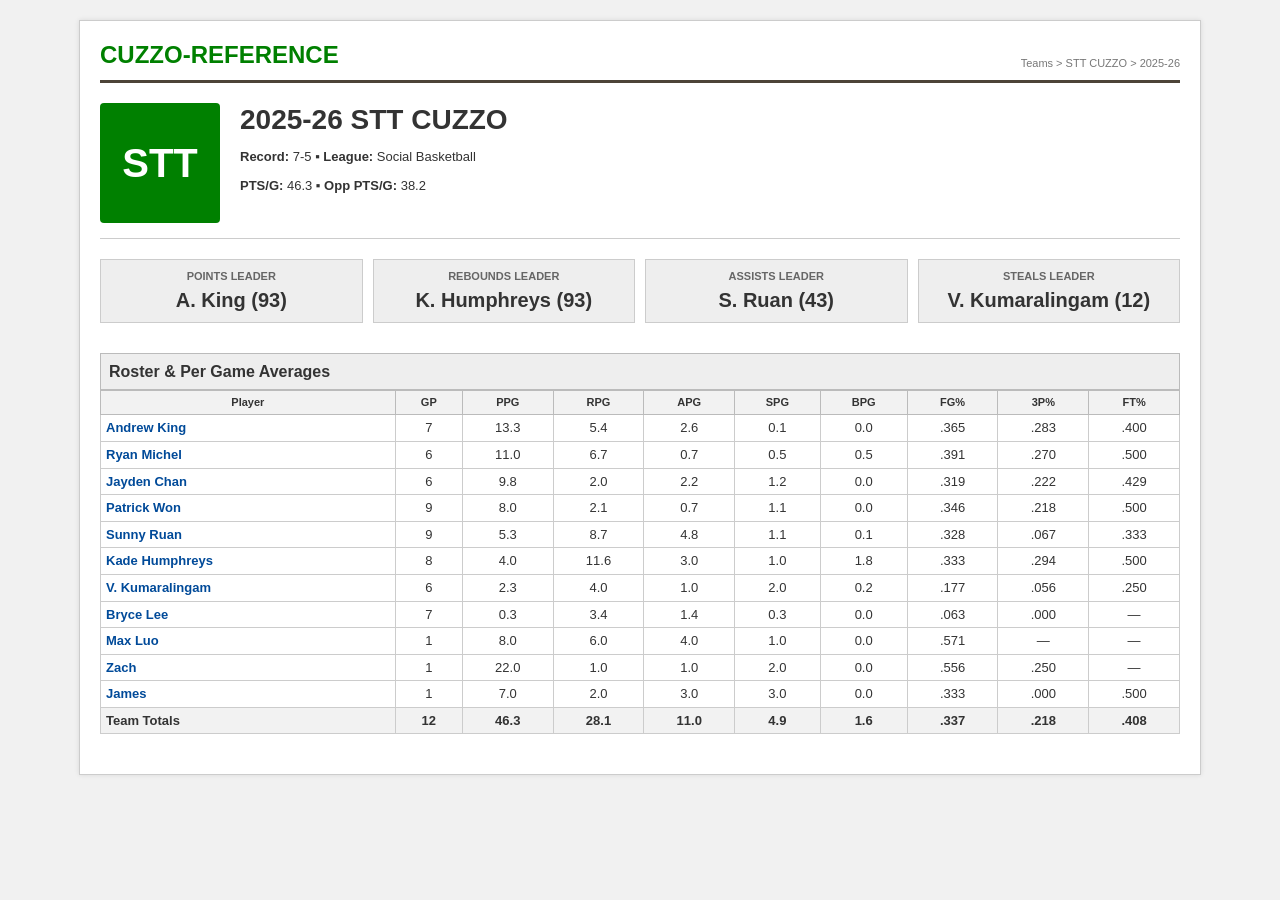
<file: index.html>
<!DOCTYPE html>
<html lang="en">
<head>
    <meta charset="UTF-8">
    <title>2025-26 STT CUZZO Roster and Stats | Cuzzo-Reference</title>
    <link rel="stylesheet" href="style.css">
</head>
<body>
<div id="wrap">
    <div id="header">
        <a href="index.html" class="logo">CUZZO-REFERENCE</a>
        <div class="breadcrumbs">Teams > STT CUZZO > 2025-26</div>
    </div>

    <div id="meta">
        <div class="team-logo">STT</div>
        <div class="meta-details">
            <h1>2025-26 STT CUZZO</h1>
            <p><strong>Record:</strong> 7-5 ▪ <strong>League:</strong> Social Basketball</p>
            <p><strong>PTS/G:</strong> 46.3 ▪ <strong>Opp PTS/G:</strong> 38.2</p>
        </div>
    </div>

    <div class="stats_pullout">
        <div class="pullout-item"><strong>Points Leader</strong><p>A. King (93)</p></div>
        <div class="pullout-item"><strong>Rebounds Leader</strong><p>K. Humphreys (93)</p></div>
        <div class="pullout-item"><strong>Assists Leader</strong><p>S. Ruan (43)</p></div>
        <div class="pullout-item"><strong>Steals Leader</strong><p>V. Kumaralingam (12)</p></div>
    </div>

    <div class="section_heading">Roster & Per Game Averages</div>
    <table class="stats_table">
        <thead>
            <tr><th>Player</th><th>GP</th><th>PPG</th><th>RPG</th><th>APG</th><th>SPG</th><th>BPG</th><th>FG%</th><th>3P%</th><th>FT%</th></tr>
        </thead>
        <tbody>
            <tr><td class="left bold"><a href="players/king.html">Andrew King</a></td><td>7</td><td>13.3</td><td>5.4</td><td>2.6</td><td>0.1</td><td>0.0</td><td>.365</td><td>.283</td><td>.400</td></tr>
            <tr><td class="left bold"><a href="players/michel.html">Ryan Michel</a></td><td>6</td><td>11.0</td><td>6.7</td><td>0.7</td><td>0.5</td><td>0.5</td><td>.391</td><td>.270</td><td>.500</td></tr>
            <tr><td class="left bold"><a href="players/chan.html">Jayden Chan</a></td><td>6</td><td>9.8</td><td>2.0</td><td>2.2</td><td>1.2</td><td>0.0</td><td>.319</td><td>.222</td><td>.429</td></tr>
            <tr><td class="left bold"><a href="players/won.html">Patrick Won</a></td><td>9</td><td>8.0</td><td>2.1</td><td>0.7</td><td>1.1</td><td>0.0</td><td>.346</td><td>.218</td><td>.500</td></tr>
            <tr><td class="left bold"><a href="players/ruan.html">Sunny Ruan</a></td><td>9</td><td>5.3</td><td>8.7</td><td>4.8</td><td>1.1</td><td>0.1</td><td>.328</td><td>.067</td><td>.333</td></tr>
            <tr><td class="left bold"><a href="players/humphreys.html">Kade Humphreys</a></td><td>8</td><td>4.0</td><td>11.6</td><td>3.0</td><td>1.0</td><td>1.8</td><td>.333</td><td>.294</td><td>.500</td></tr>
            <tr><td class="left bold"><a href="players/kumaralingam.html">V. Kumaralingam</a></td><td>6</td><td>2.3</td><td>4.0</td><td>1.0</td><td>2.0</td><td>0.2</td><td>.177</td><td>.056</td><td>.250</td></tr>
            <tr><td class="left bold"><a href="players/lee.html">Bryce Lee</a></td><td>7</td><td>0.3</td><td>3.4</td><td>1.4</td><td>0.3</td><td>0.0</td><td>.063</td><td>.000</td><td>—</td></tr>
            <tr><td class="left bold"><a href="players/luo.html">Max Luo</a></td><td>1</td><td>8.0</td><td>6.0</td><td>4.0</td><td>1.0</td><td>0.0</td><td>.571</td><td>—</td><td>—</td></tr>
            <tr><td class="left bold"><a href="players/zach.html">Zach</a></td><td>1</td><td>22.0</td><td>1.0</td><td>1.0</td><td>2.0</td><td>0.0</td><td>.556</td><td>.250</td><td>—</td></tr>
            <tr><td class="left bold"><a href="players/james.html">James</a></td><td>1</td><td>7.0</td><td>2.0</td><td>3.0</td><td>3.0</td><td>0.0</td><td>.333</td><td>.000</td><td>.500</td></tr>
        </tbody>
        <tfoot>
            <tr><td class="left">Team Totals</td><td>12</td><td>46.3</td><td>28.1</td><td>11.0</td><td>4.9</td><td>1.6</td><td>.337</td><td>.218</td><td>.408</td></tr>
        </tfoot>
    </table>
</div>
</body>
</html>
</file>
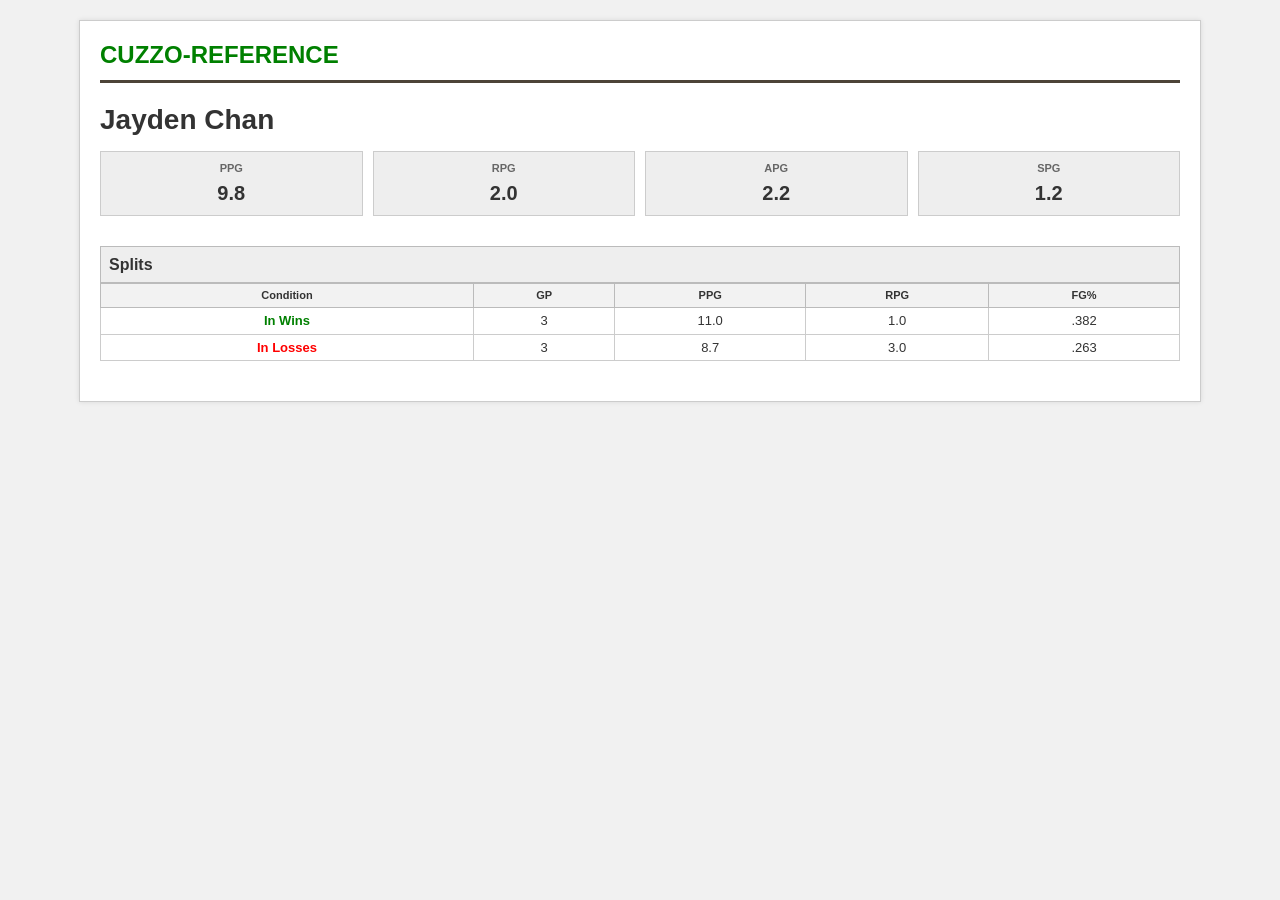
<file: players/players:chan.html>
<!DOCTYPE html><html><head><meta charset="UTF-8"><title>Jayden Chan Stats</title><link rel="stylesheet" href="../style.css"></head>
<body><div id="wrap"><div id="header"><a href="../index.html" class="logo">CUZZO-REFERENCE</a></div>
<h1>Jayden Chan</h1><div class="stats_pullout">
<div class="pullout-item"><strong>PPG</strong><p>9.8</p></div><div class="pullout-item"><strong>RPG</strong><p>2.0</p></div>
<div class="pullout-item"><strong>APG</strong><p>2.2</p></div><div class="pullout-item"><strong>SPG</strong><p>1.2</p></div></div>
<div class="section_heading">Splits</div><table class="stats_table"><thead><tr><th>Condition</th><th>GP</th><th>PPG</th><th>RPG</th><th>FG%</th></tr></thead>
<tbody><tr><td class="win">In Wins</td><td>3</td><td>11.0</td><td>1.0</td><td>.382</td></tr><tr><td class="loss">In Losses</td><td>3</td><td>8.7</td><td>3.0</td><td>.263</td></tr></tbody></table></div></body></html>
</file>
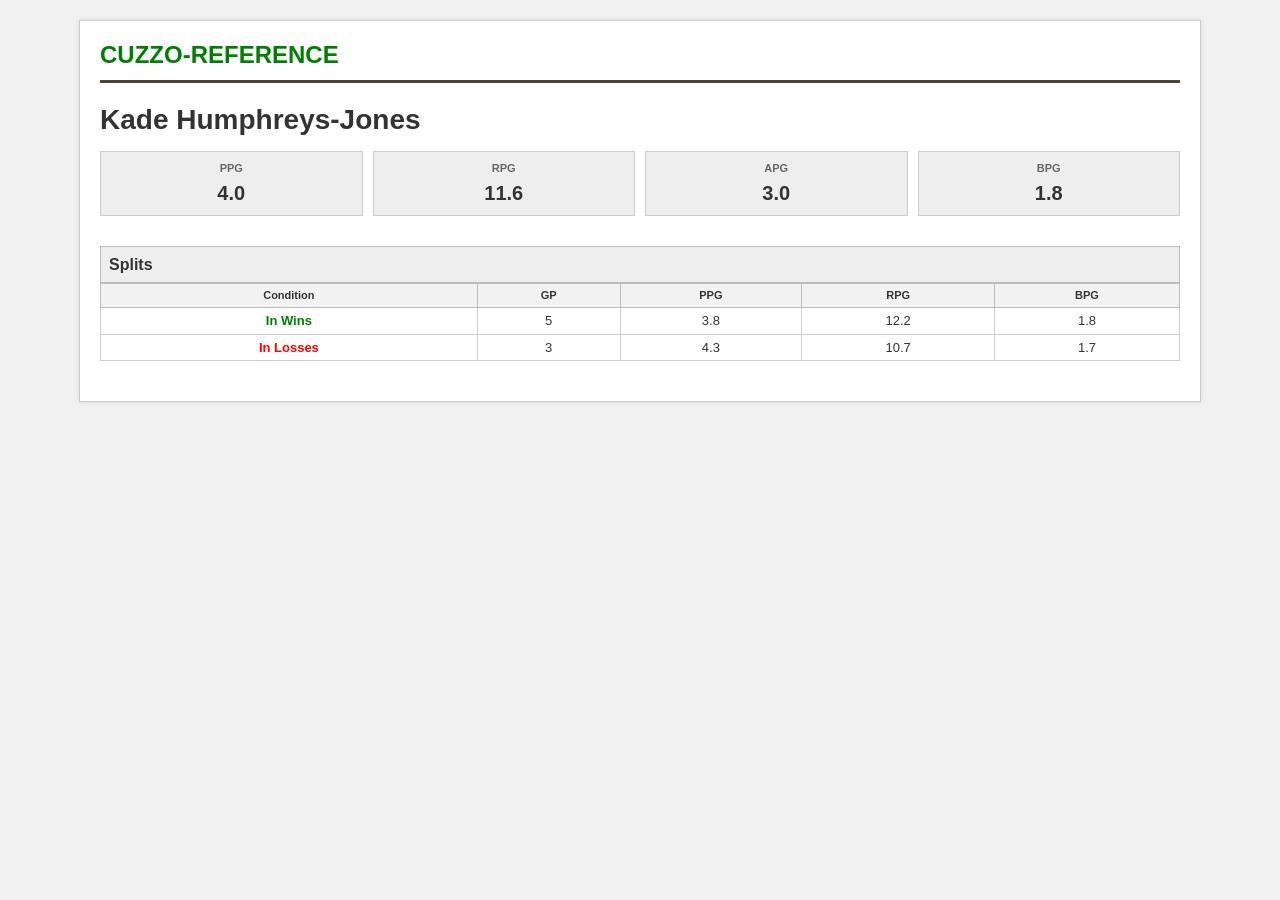
<file: players/players:humphreys.html>
<!DOCTYPE html><html><head><meta charset="UTF-8"><title>Kade Humphreys Stats</title><link rel="stylesheet" href="../style.css"></head>
<body><div id="wrap"><div id="header"><a href="../index.html" class="logo">CUZZO-REFERENCE</a></div>
<h1>Kade Humphreys-Jones</h1><div class="stats_pullout">
<div class="pullout-item"><strong>PPG</strong><p>4.0</p></div><div class="pullout-item"><strong>RPG</strong><p>11.6</p></div>
<div class="pullout-item"><strong>APG</strong><p>3.0</p></div><div class="pullout-item"><strong>BPG</strong><p>1.8</p></div></div>
<div class="section_heading">Splits</div><table class="stats_table"><thead><tr><th>Condition</th><th>GP</th><th>PPG</th><th>RPG</th><th>BPG</th></tr></thead>
<tbody><tr><td class="win">In Wins</td><td>5</td><td>3.8</td><td>12.2</td><td>1.8</td></tr><tr><td class="loss">In Losses</td><td>3</td><td>4.3</td><td>10.7</td><td>1.7</td></tr></tbody></table></div></body></html>
</file>
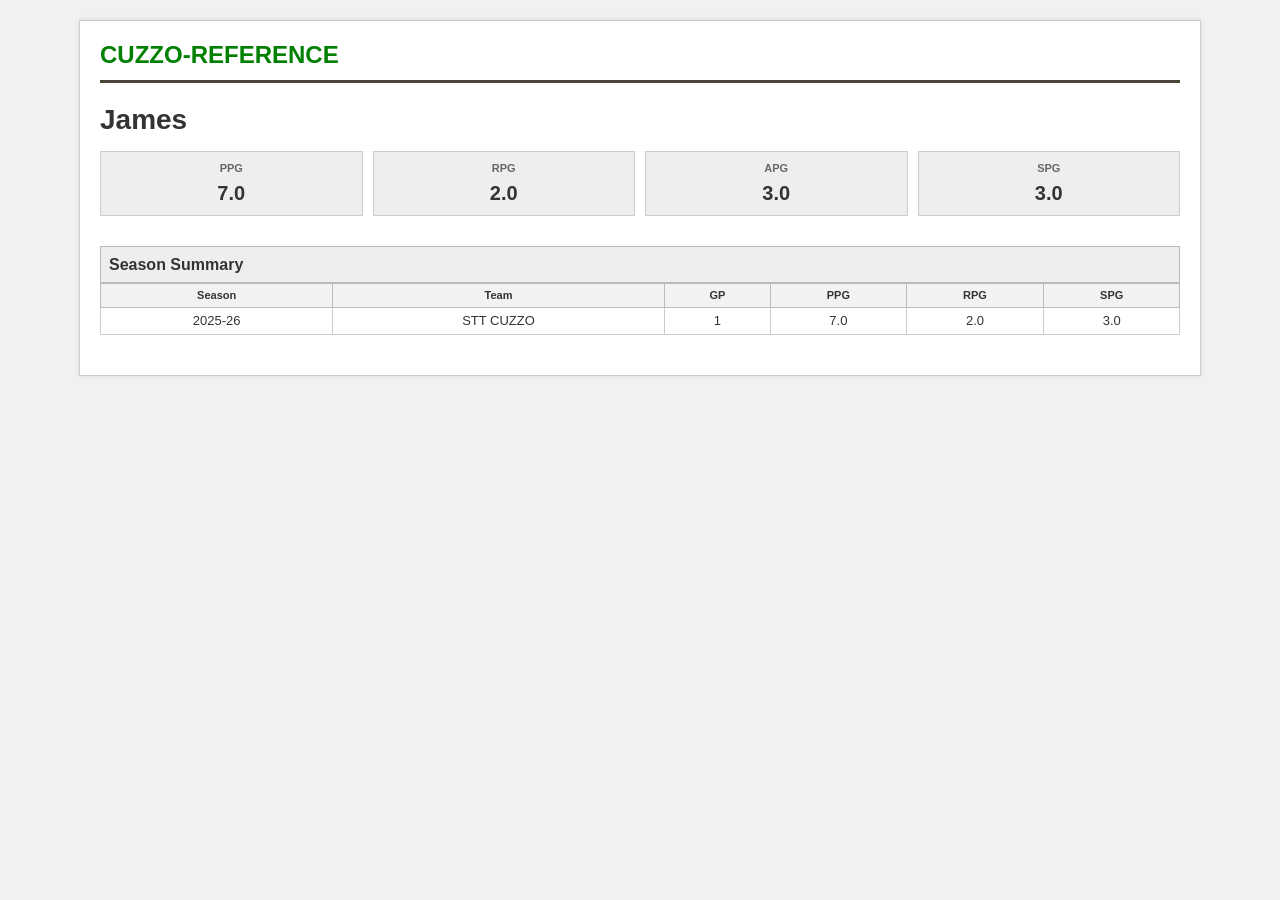
<file: players/players:james.html>
<!DOCTYPE html><html><head><meta charset="UTF-8"><title>James Stats</title><link rel="stylesheet" href="../style.css"></head>
<body><div id="wrap"><div id="header"><a href="../index.html" class="logo">CUZZO-REFERENCE</a></div>
<h1>James</h1><div class="stats_pullout">
<div class="pullout-item"><strong>PPG</strong><p>7.0</p></div><div class="pullout-item"><strong>RPG</strong><p>2.0</p></div>
<div class="pullout-item"><strong>APG</strong><p>3.0</p></div><div class="pullout-item"><strong>SPG</strong><p>3.0</p></div></div>
<div class="section_heading">Season Summary</div><table class="stats_table"><thead><tr><th>Season</th><th>Team</th><th>GP</th><th>PPG</th><th>RPG</th><th>SPG</th></tr></thead>
<tbody><tr><td>2025-26</td><td>STT CUZZO</td><td>1</td><td>7.0</td><td>2.0</td><td>3.0</td></tr></tbody></table></div></body></html>
</file>
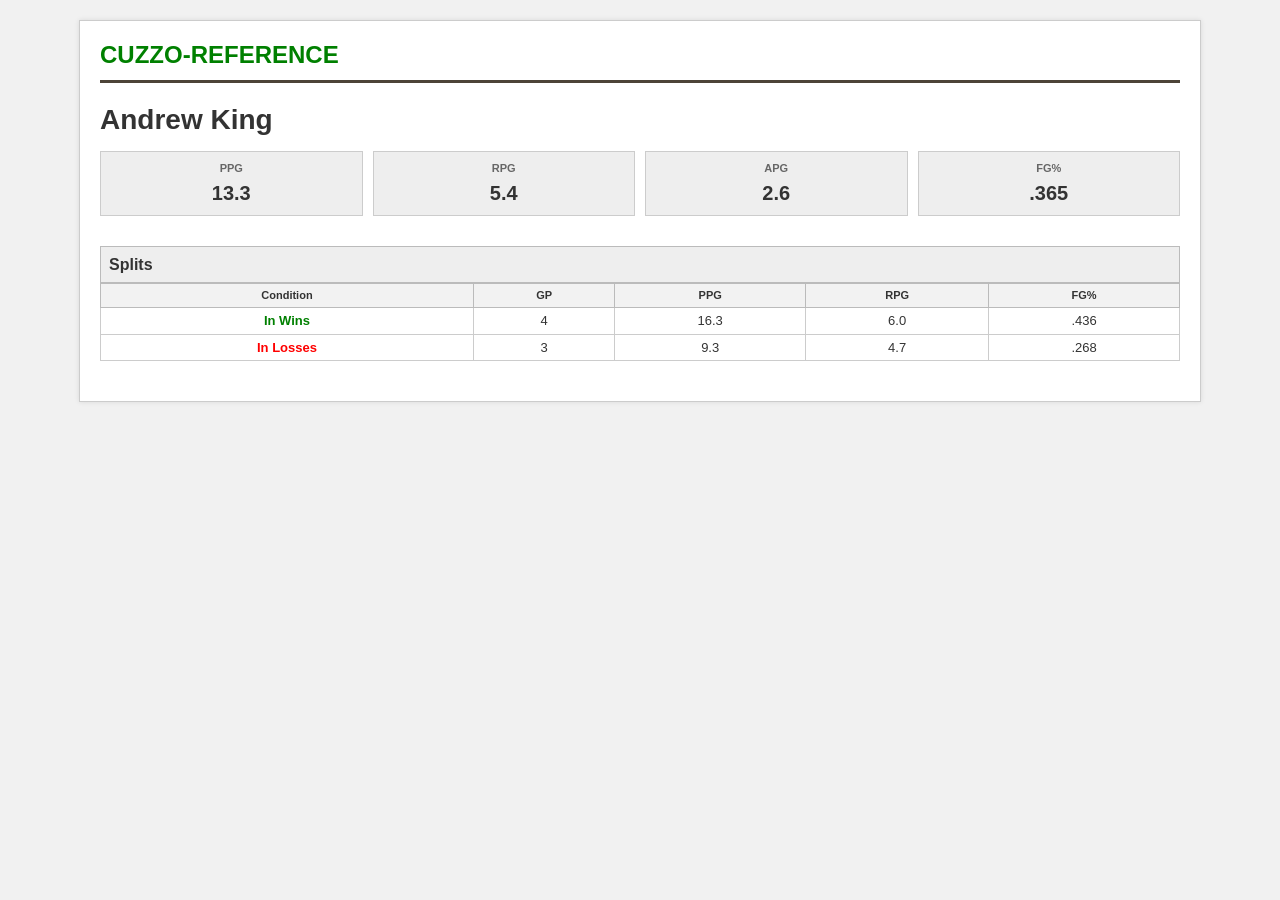
<file: players/players:king.html>
<!DOCTYPE html><html><head><meta charset="UTF-8"><title>Andrew King Stats</title><link rel="stylesheet" href="../style.css"></head>
<body><div id="wrap"><div id="header"><a href="../index.html" class="logo">CUZZO-REFERENCE</a></div>
<h1>Andrew King</h1><div class="stats_pullout">
<div class="pullout-item"><strong>PPG</strong><p>13.3</p></div><div class="pullout-item"><strong>RPG</strong><p>5.4</p></div>
<div class="pullout-item"><strong>APG</strong><p>2.6</p></div><div class="pullout-item"><strong>FG%</strong><p>.365</p></div></div>
<div class="section_heading">Splits</div><table class="stats_table"><thead><tr><th>Condition</th><th>GP</th><th>PPG</th><th>RPG</th><th>FG%</th></tr></thead>
<tbody><tr><td class="win">In Wins</td><td>4</td><td>16.3</td><td>6.0</td><td>.436</td></tr><tr><td class="loss">In Losses</td><td>3</td><td>9.3</td><td>4.7</td><td>.268</td></tr></tbody></table></div></body></html>
</file>
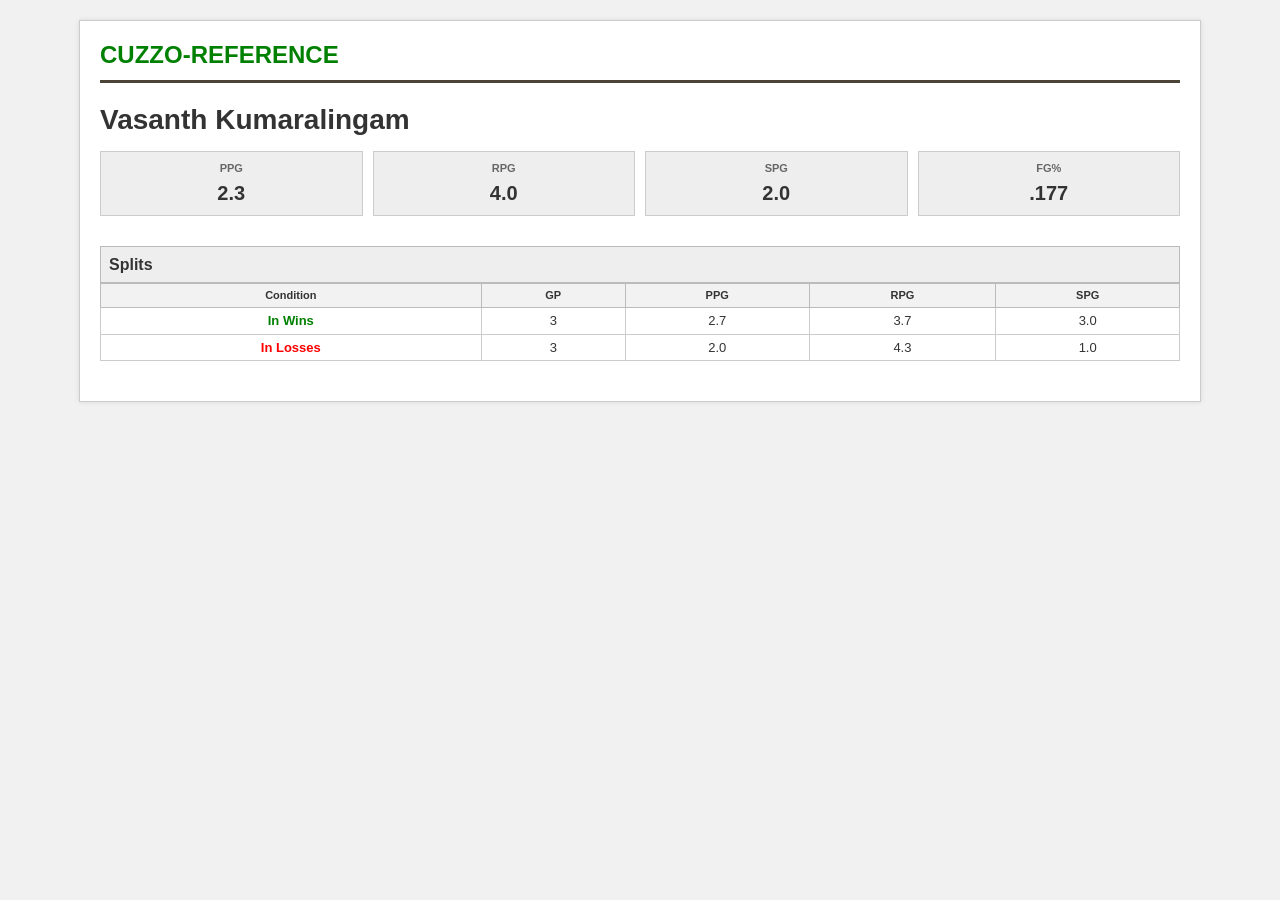
<file: players/players:kumaralingam.html>
<!DOCTYPE html><html><head><meta charset="UTF-8"><title>Vasanth Kumaralingam Stats</title><link rel="stylesheet" href="../style.css"></head>
<body><div id="wrap"><div id="header"><a href="../index.html" class="logo">CUZZO-REFERENCE</a></div>
<h1>Vasanth Kumaralingam</h1><div class="stats_pullout">
<div class="pullout-item"><strong>PPG</strong><p>2.3</p></div><div class="pullout-item"><strong>RPG</strong><p>4.0</p></div>
<div class="pullout-item"><strong>SPG</strong><p>2.0</p></div><div class="pullout-item"><strong>FG%</strong><p>.177</p></div></div>
<div class="section_heading">Splits</div><table class="stats_table"><thead><tr><th>Condition</th><th>GP</th><th>PPG</th><th>RPG</th><th>SPG</th></tr></thead>
<tbody><tr><td class="win">In Wins</td><td>3</td><td>2.7</td><td>3.7</td><td>3.0</td></tr><tr><td class="loss">In Losses</td><td>3</td><td>2.0</td><td>4.3</td><td>1.0</td></tr></tbody></table></div></body></html>
</file>
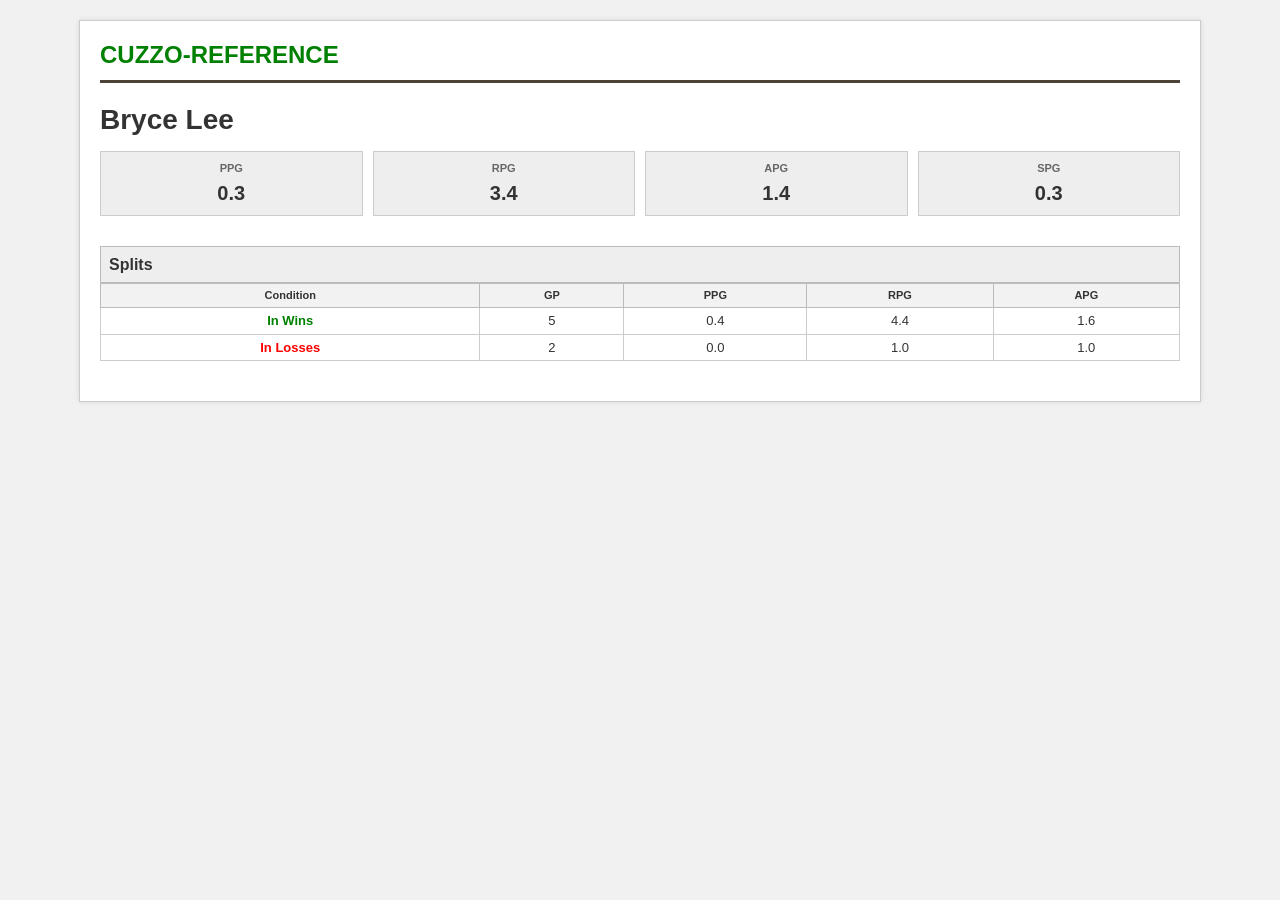
<file: players/players:lee.html>
<!DOCTYPE html><html><head><meta charset="UTF-8"><title>Bryce Lee Stats</title><link rel="stylesheet" href="../style.css"></head>
<body><div id="wrap"><div id="header"><a href="../index.html" class="logo">CUZZO-REFERENCE</a></div>
<h1>Bryce Lee</h1><div class="stats_pullout">
<div class="pullout-item"><strong>PPG</strong><p>0.3</p></div><div class="pullout-item"><strong>RPG</strong><p>3.4</p></div>
<div class="pullout-item"><strong>APG</strong><p>1.4</p></div><div class="pullout-item"><strong>SPG</strong><p>0.3</p></div></div>
<div class="section_heading">Splits</div><table class="stats_table"><thead><tr><th>Condition</th><th>GP</th><th>PPG</th><th>RPG</th><th>APG</th></tr></thead>
<tbody><tr><td class="win">In Wins</td><td>5</td><td>0.4</td><td>4.4</td><td>1.6</td></tr><tr><td class="loss">In Losses</td><td>2</td><td>0.0</td><td>1.0</td><td>1.0</td></tr></tbody></table></div></body></html>
</file>
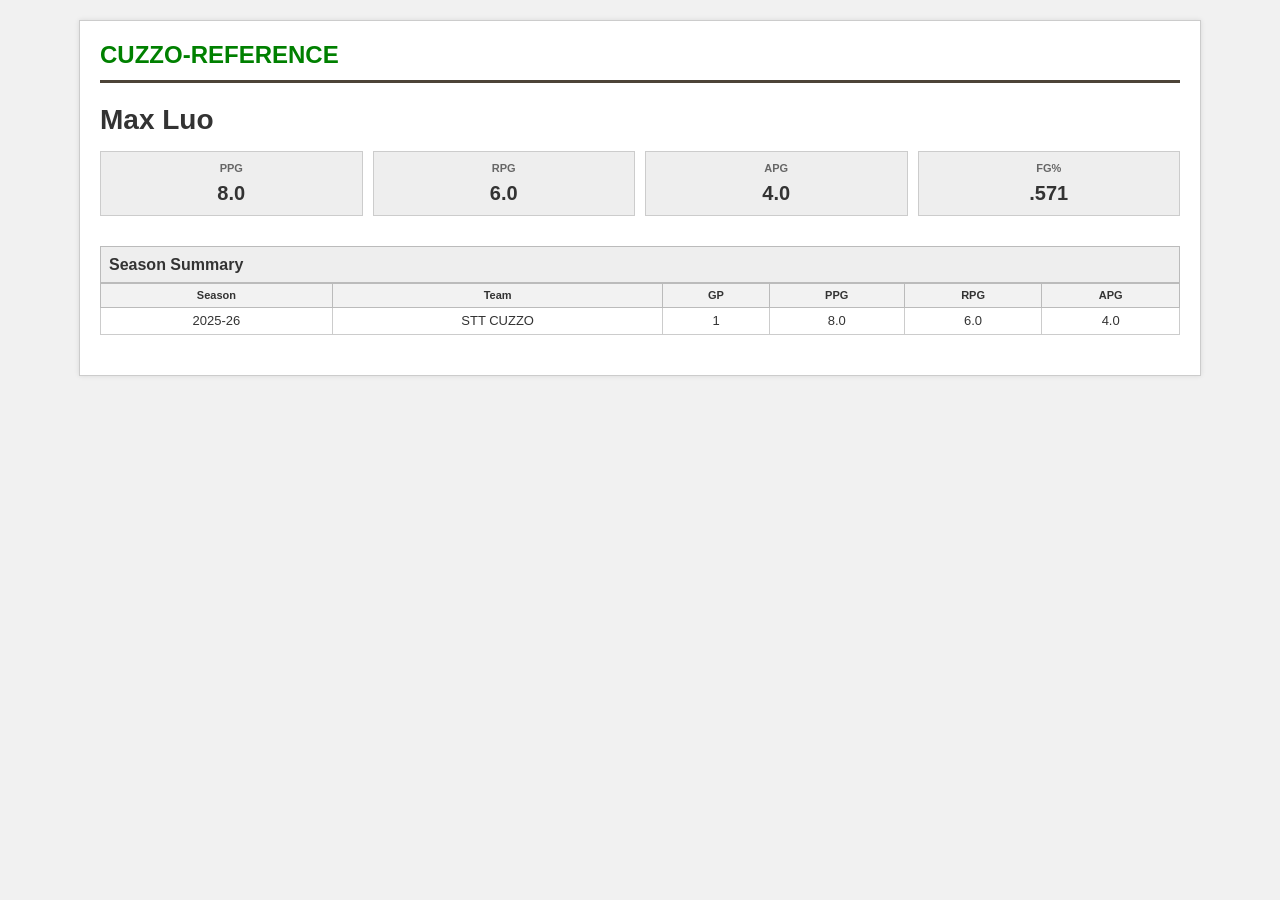
<file: players/players:luo.html>
<!DOCTYPE html><html><head><meta charset="UTF-8"><title>Max Luo Stats</title><link rel="stylesheet" href="../style.css"></head>
<body><div id="wrap"><div id="header"><a href="../index.html" class="logo">CUZZO-REFERENCE</a></div>
<h1>Max Luo</h1><div class="stats_pullout">
<div class="pullout-item"><strong>PPG</strong><p>8.0</p></div><div class="pullout-item"><strong>RPG</strong><p>6.0</p></div>
<div class="pullout-item"><strong>APG</strong><p>4.0</p></div><div class="pullout-item"><strong>FG%</strong><p>.571</p></div></div>
<div class="section_heading">Season Summary</div><table class="stats_table"><thead><tr><th>Season</th><th>Team</th><th>GP</th><th>PPG</th><th>RPG</th><th>APG</th></tr></thead>
<tbody><tr><td>2025-26</td><td>STT CUZZO</td><td>1</td><td>8.0</td><td>6.0</td><td>4.0</td></tr></tbody></table></div></body></html>
</file>
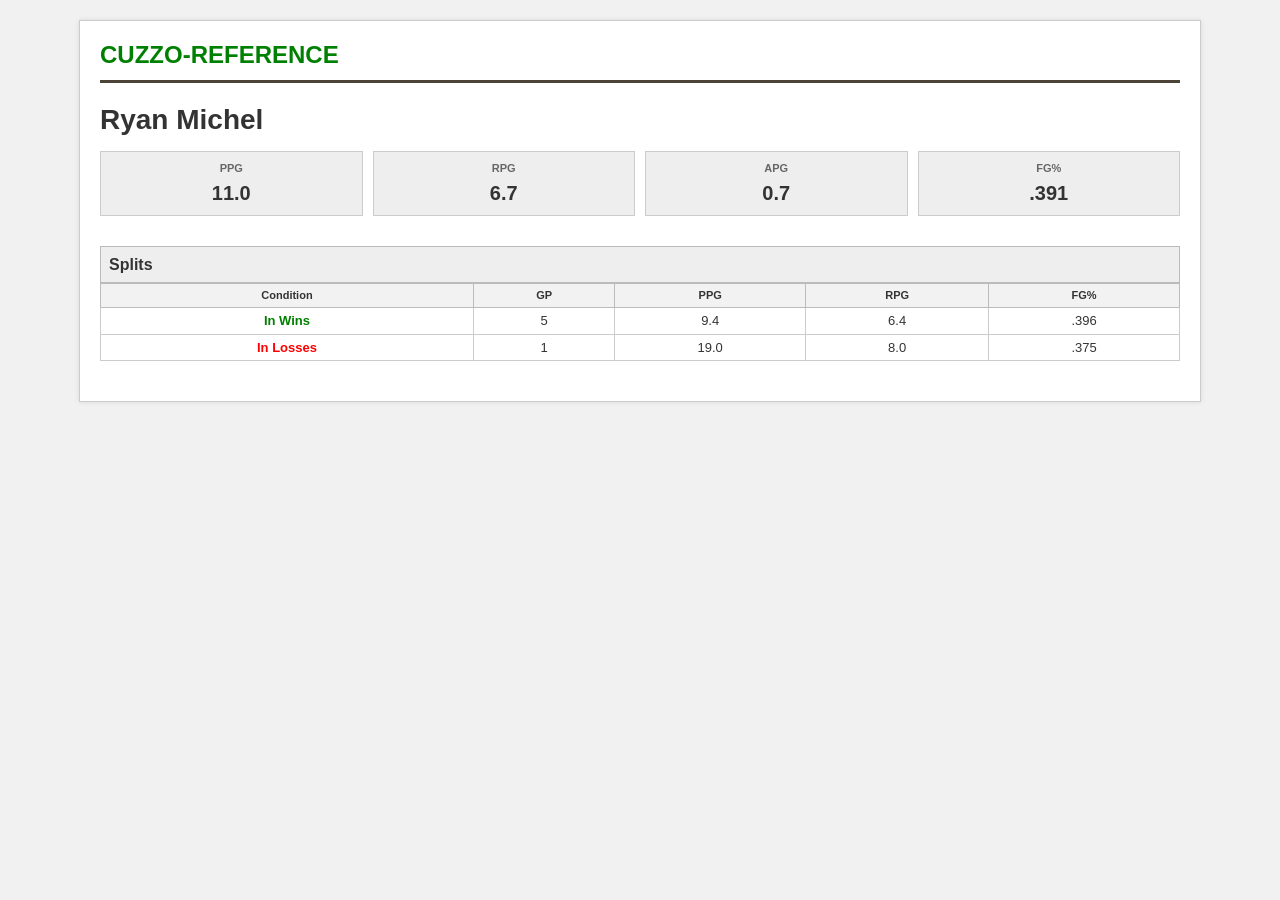
<file: players/players:michel.html>
<!DOCTYPE html><html><head><meta charset="UTF-8"><title>Ryan Michel Stats</title><link rel="stylesheet" href="../style.css"></head>
<body><div id="wrap"><div id="header"><a href="../index.html" class="logo">CUZZO-REFERENCE</a></div>
<h1>Ryan Michel</h1><div class="stats_pullout">
<div class="pullout-item"><strong>PPG</strong><p>11.0</p></div><div class="pullout-item"><strong>RPG</strong><p>6.7</p></div>
<div class="pullout-item"><strong>APG</strong><p>0.7</p></div><div class="pullout-item"><strong>FG%</strong><p>.391</p></div></div>
<div class="section_heading">Splits</div><table class="stats_table"><thead><tr><th>Condition</th><th>GP</th><th>PPG</th><th>RPG</th><th>FG%</th></tr></thead>
<tbody><tr><td class="win">In Wins</td><td>5</td><td>9.4</td><td>6.4</td><td>.396</td></tr><tr><td class="loss">In Losses</td><td>1</td><td>19.0</td><td>8.0</td><td>.375</td></tr></tbody></table></div></body></html>
</file>
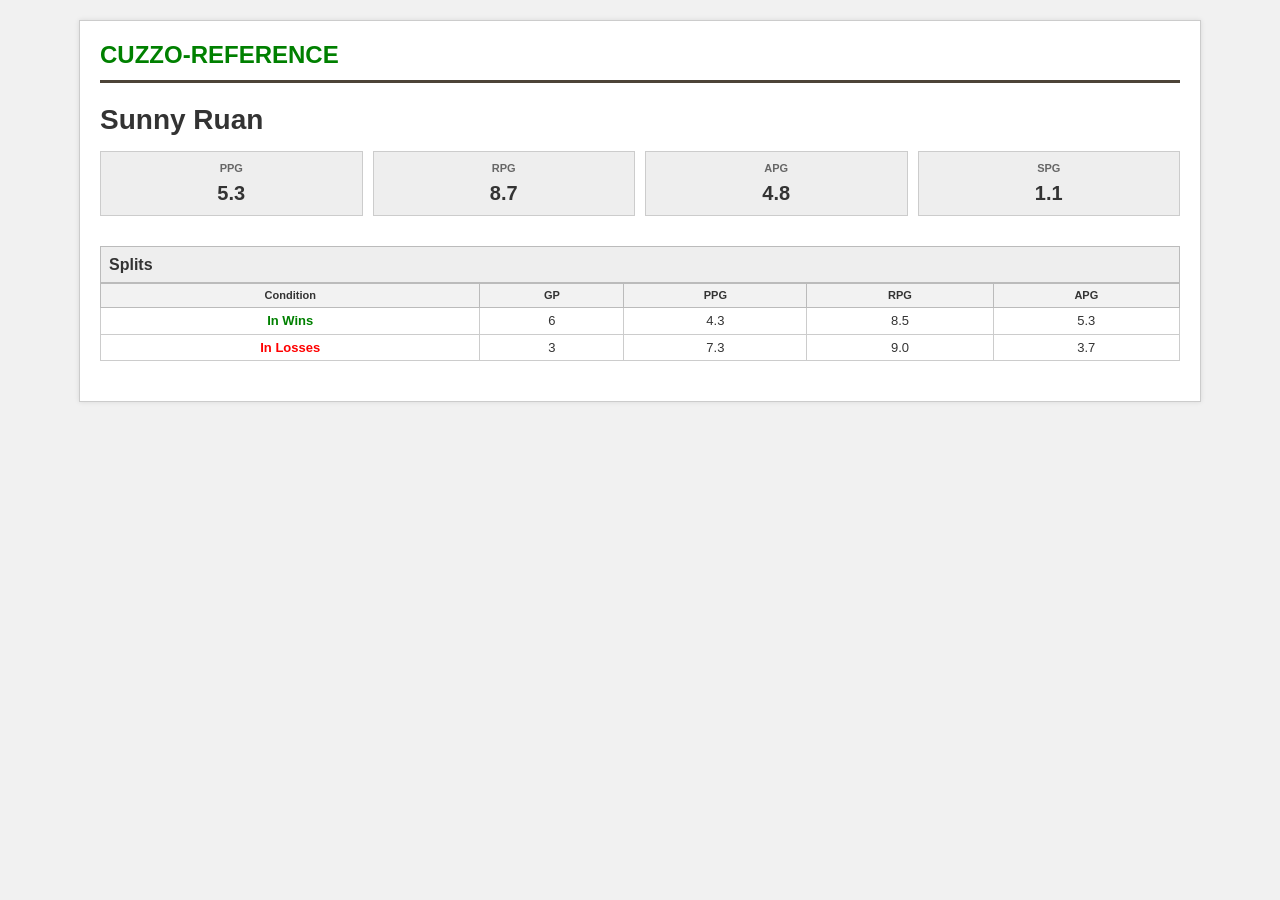
<file: players/players:ruan.html>
<!DOCTYPE html><html><head><meta charset="UTF-8"><title>Sunny Ruan Stats</title><link rel="stylesheet" href="../style.css"></head>
<body><div id="wrap"><div id="header"><a href="../index.html" class="logo">CUZZO-REFERENCE</a></div>
<h1>Sunny Ruan</h1><div class="stats_pullout">
<div class="pullout-item"><strong>PPG</strong><p>5.3</p></div><div class="pullout-item"><strong>RPG</strong><p>8.7</p></div>
<div class="pullout-item"><strong>APG</strong><p>4.8</p></div><div class="pullout-item"><strong>SPG</strong><p>1.1</p></div></div>
<div class="section_heading">Splits</div><table class="stats_table"><thead><tr><th>Condition</th><th>GP</th><th>PPG</th><th>RPG</th><th>APG</th></tr></thead>
<tbody><tr><td class="win">In Wins</td><td>6</td><td>4.3</td><td>8.5</td><td>5.3</td></tr><tr><td class="loss">In Losses</td><td>3</td><td>7.3</td><td>9.0</td><td>3.7</td></tr></tbody></table></div></body></html>
</file>
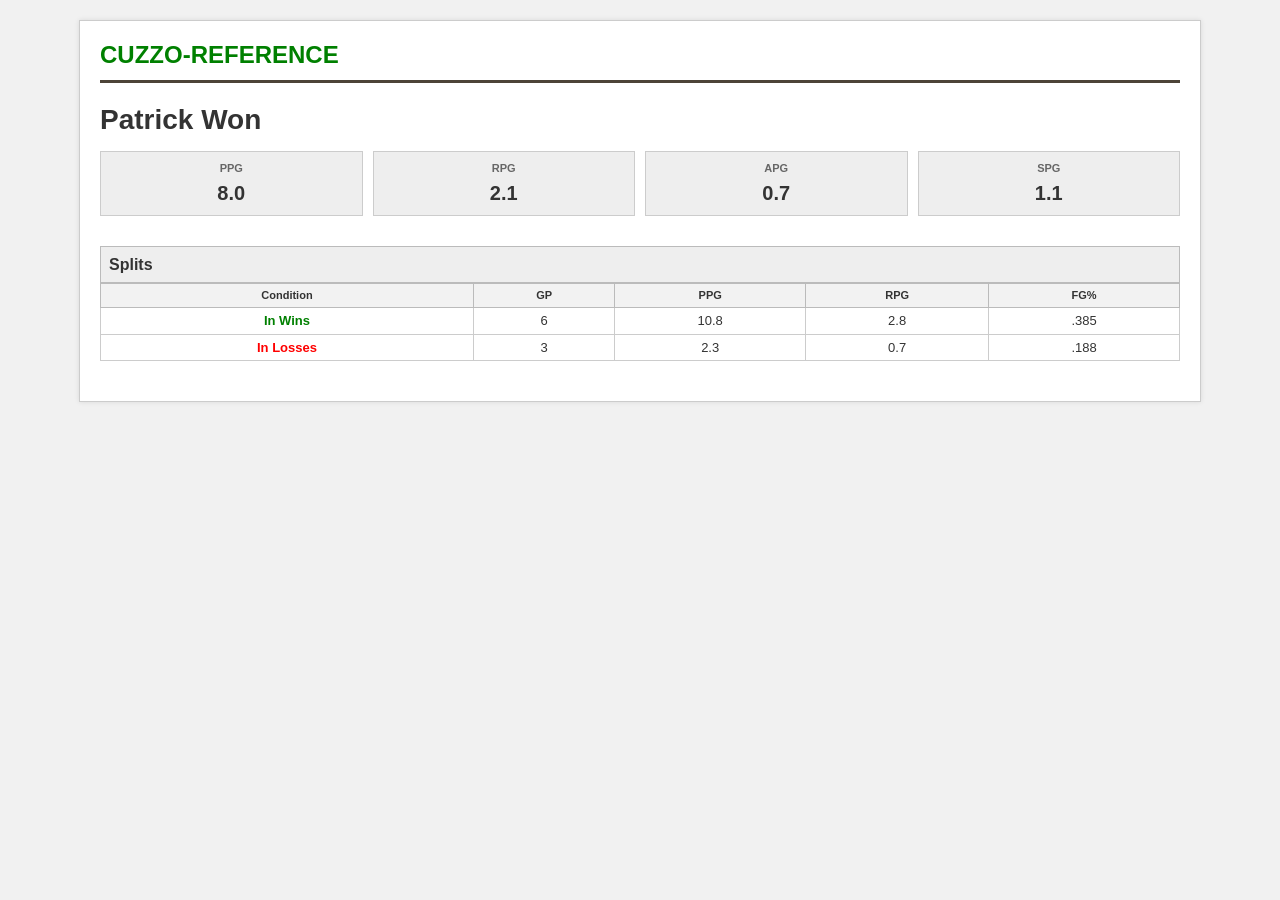
<file: players/players:won.html>
<!DOCTYPE html><html><head><meta charset="UTF-8"><title>Patrick Won Stats</title><link rel="stylesheet" href="../style.css"></head>
<body><div id="wrap"><div id="header"><a href="../index.html" class="logo">CUZZO-REFERENCE</a></div>
<h1>Patrick Won</h1><div class="stats_pullout">
<div class="pullout-item"><strong>PPG</strong><p>8.0</p></div><div class="pullout-item"><strong>RPG</strong><p>2.1</p></div>
<div class="pullout-item"><strong>APG</strong><p>0.7</p></div><div class="pullout-item"><strong>SPG</strong><p>1.1</p></div></div>
<div class="section_heading">Splits</div><table class="stats_table"><thead><tr><th>Condition</th><th>GP</th><th>PPG</th><th>RPG</th><th>FG%</th></tr></thead>
<tbody><tr><td class="win">In Wins</td><td>6</td><td>10.8</td><td>2.8</td><td>.385</td></tr><tr><td class="loss">In Losses</td><td>3</td><td>2.3</td><td>0.7</td><td>.188</td></tr></tbody></table></div></body></html>
</file>
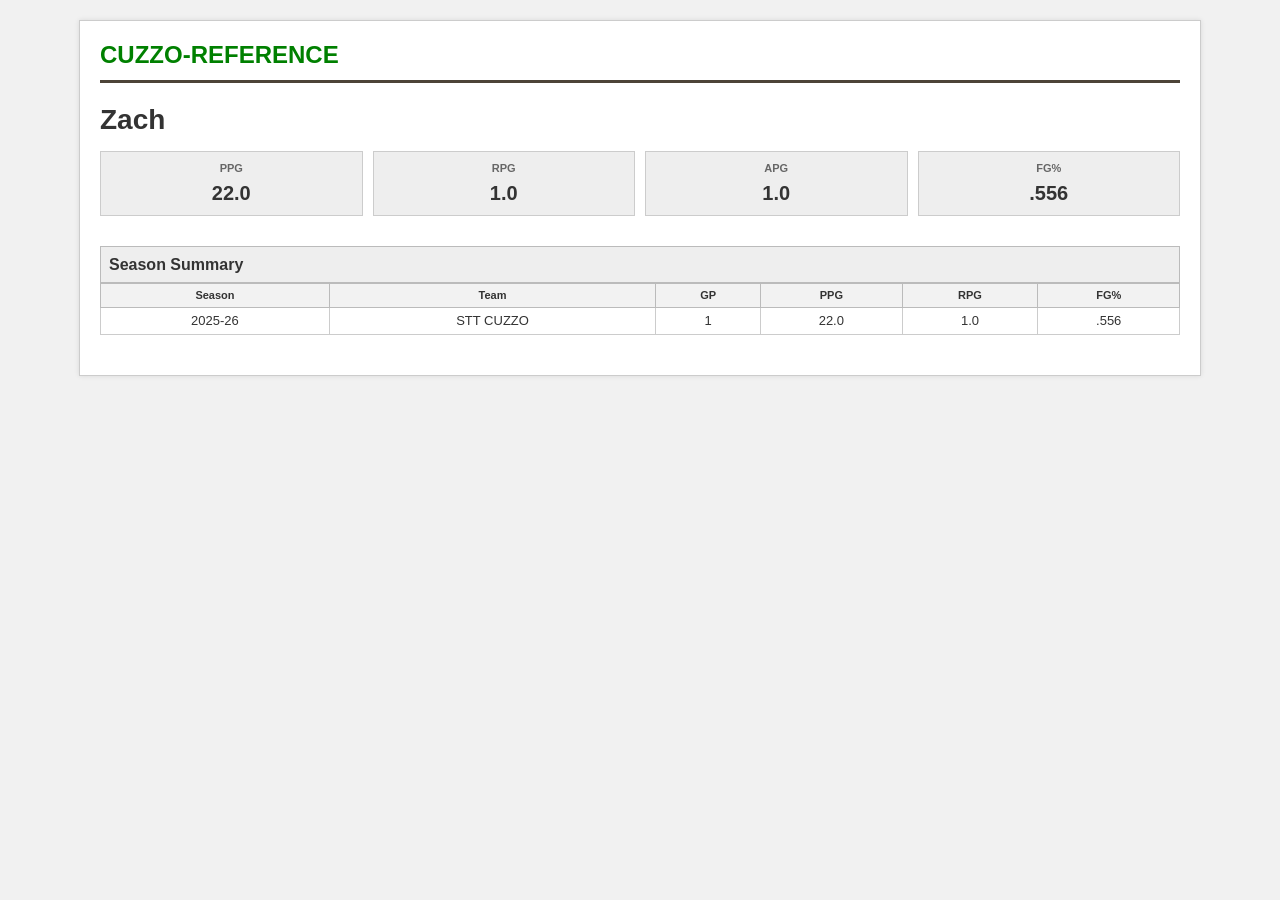
<file: players/players:zach.html>
<!DOCTYPE html><html><head><meta charset="UTF-8"><title>Zach Stats</title><link rel="stylesheet" href="../style.css"></head>
<body><div id="wrap"><div id="header"><a href="../index.html" class="logo">CUZZO-REFERENCE</a></div>
<h1>Zach</h1><div class="stats_pullout">
<div class="pullout-item"><strong>PPG</strong><p>22.0</p></div><div class="pullout-item"><strong>RPG</strong><p>1.0</p></div>
<div class="pullout-item"><strong>APG</strong><p>1.0</p></div><div class="pullout-item"><strong>FG%</strong><p>.556</p></div></div>
<div class="section_heading">Season Summary</div><table class="stats_table"><thead><tr><th>Season</th><th>Team</th><th>GP</th><th>PPG</th><th>RPG</th><th>FG%</th></tr></thead>
<tbody><tr><td>2025-26</td><td>STT CUZZO</td><td>1</td><td>22.0</td><td>1.0</td><td>.556</td></tr></tbody></table></div></body></html>
</file>
<file: style.css>
body { font-family: "Helvetica Neue", helvetica, arial, sans-serif; background: #f1f1f1; margin: 0; font-size: 13px; color: #333; line-height: 1.2; }
#wrap { max-width: 1080px; margin: 20px auto; background: #fff; padding: 20px; border: 1px solid #ccc; box-shadow: 0 0 5px rgba(0,0,0,0.1); }
#header { border-bottom: 3px solid #4d4438; padding-bottom: 10px; margin-bottom: 20px; display: flex; justify-content: space-between; align-items: flex-end; }
.logo { font-size: 24px; font-weight: bold; color: #008000; text-decoration: none; }
.breadcrumbs { font-size: 11px; color: #777; }
#meta { display: flex; margin-bottom: 20px; border-bottom: 1px solid #ccc; padding-bottom: 15px; }
.team-logo { width: 120px; height: 120px; background: #008000; color: #fff; display: flex; align-items: center; justify-content: center; font-size: 40px; font-weight: bold; border-radius: 4px; margin-right: 20px; }
h1 { margin: 0 0 5px 0; font-size: 28px; }
.stats_pullout { display: flex; gap: 10px; margin: 15px 0; }
.pullout-item { flex: 1; background: #eee; border: 1px solid #ccc; padding: 10px; text-align: center; }
.pullout-item strong { display: block; text-transform: uppercase; font-size: 11px; color: #666; margin-bottom: 5px; }
.pullout-item p { margin: 0; font-size: 20px; font-weight: bold; }
.section_heading { background: #eee; border: 1px solid #bbb; margin-top: 30px; margin-bottom: 0; font-size: 16px; font-weight: bold; padding: 8px; }
.stats_table { width: 100%; border-collapse: collapse; margin-bottom: 20px; }
.stats_table th { background: #f2f2f2; border: 1px solid #bbb; padding: 5px; font-size: 11px; }
.stats_table td { border: 1px solid #ccc; padding: 5px; text-align: center; }
.stats_table tr:hover { background-color: #ffffd5; }
.left { text-align: left !important; }
.bold { font-weight: bold; }
a { color: #004a99; text-decoration: none; }
a:hover { text-decoration: underline; }
tfoot tr { background: #f2f2f2; font-weight: bold; }
.win { color: green; font-weight: bold; }
.loss { color: red; font-weight: bold; }
</file>
